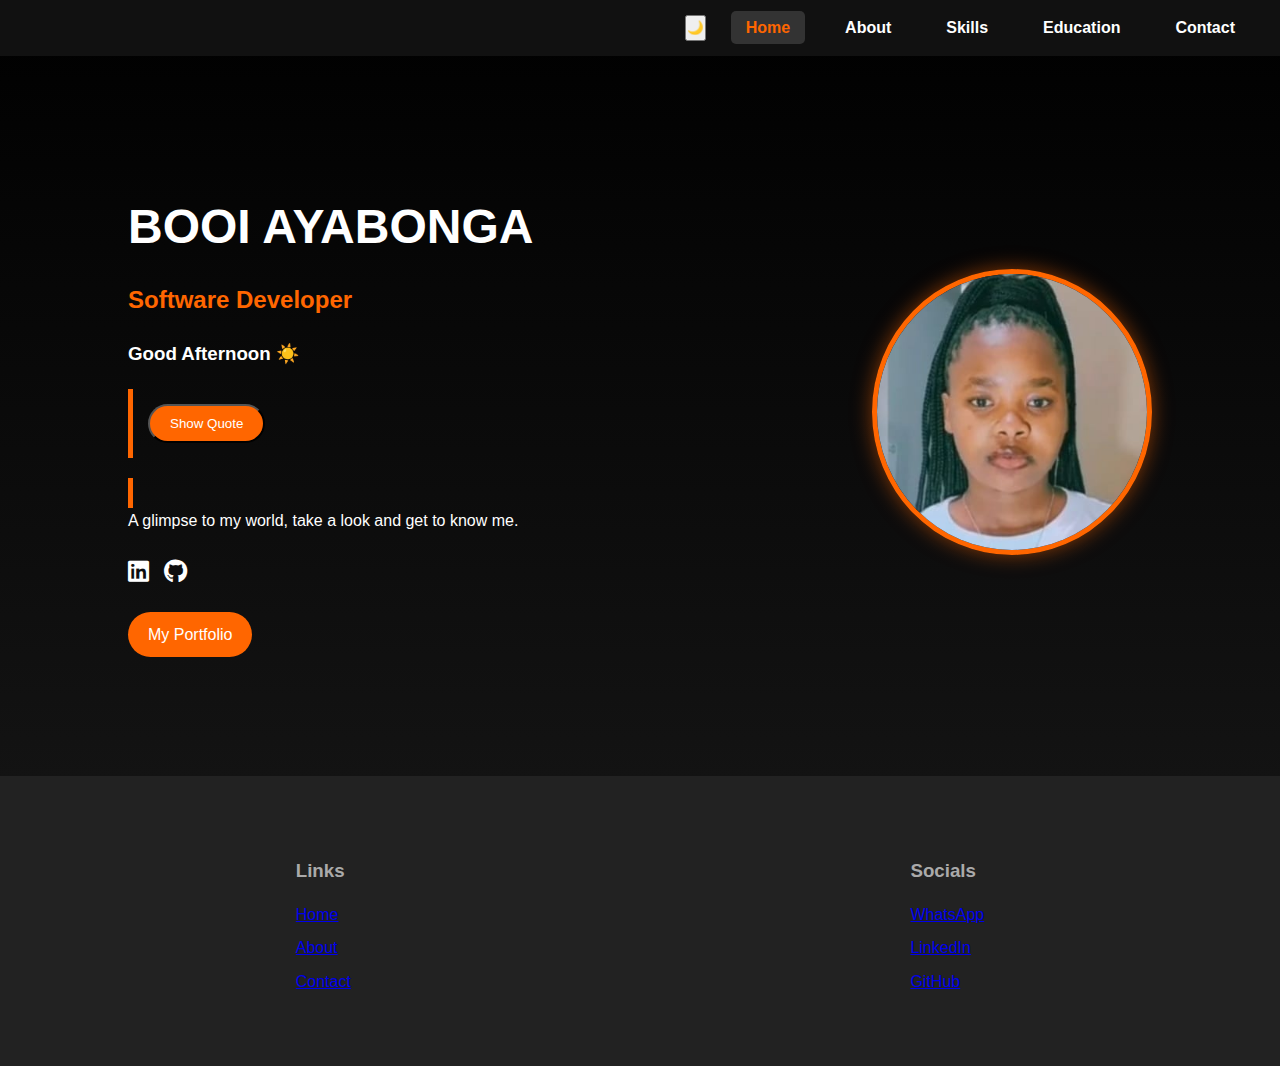
<file: index.html>
<!DOCTYPE html>
<html lang="en">
<head>
  <meta charset="UTF-8">
  <meta name="viewport" content="width=device-width, initial-scale=1.0">
  <title>Home | Portfolio</title>
  <link rel="stylesheet" href="style.css">
  <link rel="stylesheet" href="https://cdnjs.cloudflare.com/ajax/libs/font-awesome/6.4.0/css/all.min.css">
</head>
<body>
  <header>
    <nav>
      <ul class="nav-links">
        <button id="theme-toggle">🌙</button>
        <li><a href="index.html" class="active">Home</a></li>
        <li><a href="about.html">About</a></li>
        <li><a href="skills.html">Skills</a></li>
        <li><a href="education.html">Education</a></li>
        <li><a href="contact.html">Contact</a></li>
      </ul>
    </nav>
  </header>

  <section class="home">
    <div class="home-text">
      <h1>BOOI AYABONGA</h1>
      <h2><span class="highlight">Software Developer</span></h2>
      <h3 id="greeting"></h3>
      <p>
        <div class="quote-box">
  <button id="quote-btn" class="btn">Show Quote</button>
  <p id="quote-text" style="display:none; margin-top:15px;">
    “Believe you can and you're halfway there.” – Theodore Roosevelt
  </p>
</div>
        <div id="quote-box" class="quote-box"></div>
        A glimpse to my world, take a look and get to know me.
      </p>
      <div class="social-icons">
        <a href="https://www.linkedin.com/in/ayabonga-booi-013610364?utm_source=share&utm_campaign=share_via&utm_content=profile&utm_medium=ios_app"><i class="fab fa-linkedin"></i></a>
        <a href="https://github.com/Ayabonga09"><i class="fab fa-github"></i></a>
      </div>
      <a href="portfolio.html" class="btn">My Portfolio</a>
    </div>
    <div class="home-img">
      <img src="images/Camera.jpg" alt="Profile">
    </div>
  </section>

  <footer>
  <div class="footer-container">
    <div class="footer-section">
      <h3>Links</h3>
      <ul>
        <li><a href="index.html">Home</a></li>
        <li><a href="about.html">About</a></li>
        <li><a href="contact.html">Contact</a></li>
      </ul>
    </div>
    <div class="footer-section">
      <h3>Socials</h3>
      <ul>
        <li><a href="https://wa.me/27834572466" target="_blank">WhatsApp</a></li>
        <li><a href="https://www.linkedin.com/in/ayabonga-booi-013610364?utm_source=share&utm_campaign=share_via&utm_content=profile&utm_medium=ios_app" target="_blank">LinkedIn</a></li>
        <li><a href="https://github.com/Ayabonga09" target="_blank">GitHub</a></li>
      </ul>
    </div>
  </div>
</footer>
<script src="script.js"></script>
</body>
</html>
</file>
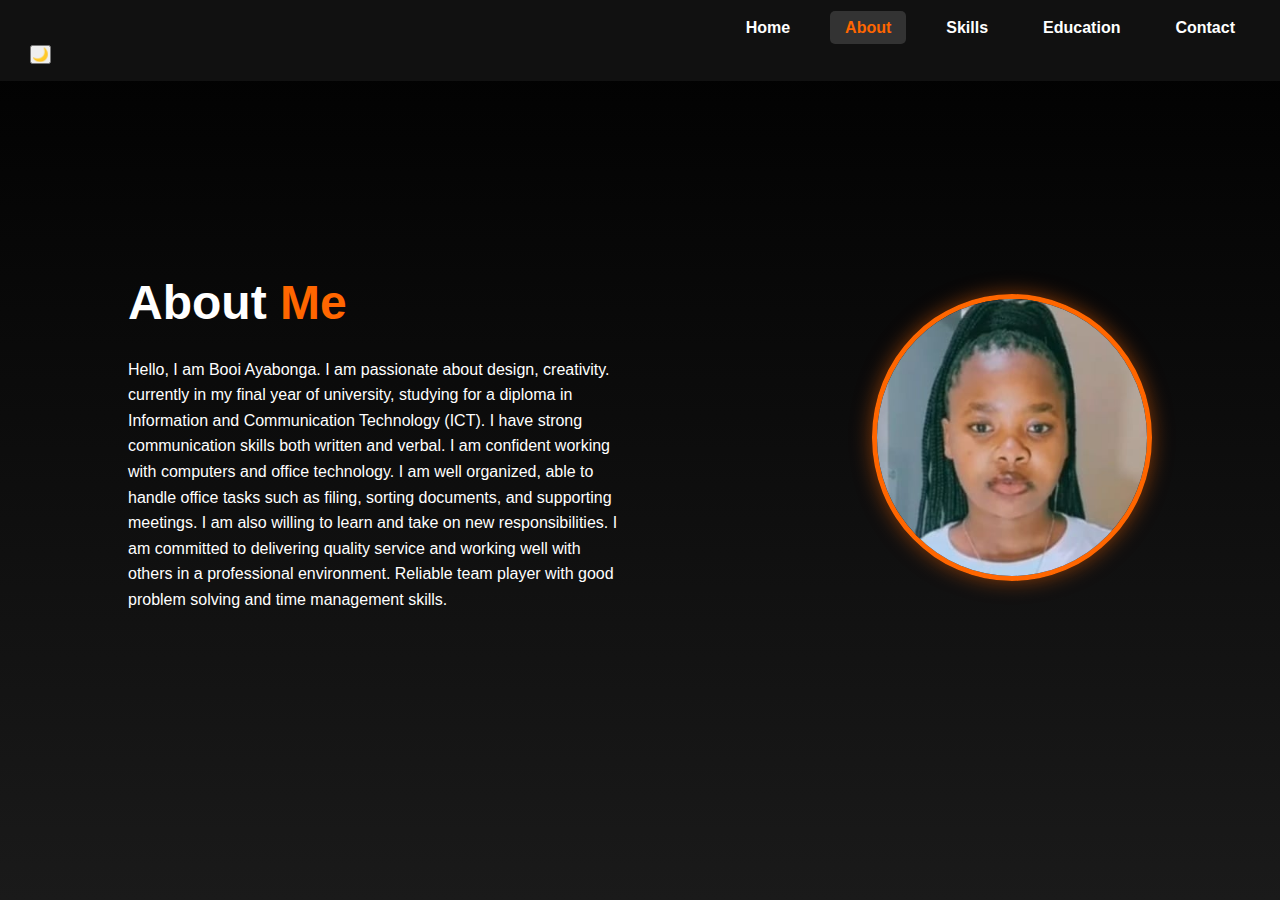
<file: about.html>
<!DOCTYPE html>
<html lang="en">
<head>
  <meta charset="UTF-8">
  <meta name="viewport" content="width=device-width, initial-scale=1.0">
  <title>About | Portfolio</title>
  <link rel="stylesheet" href="style.css">
</head>
<body>
  <header>
    <nav>
      <ul class="nav-links">
        <li><a href="index.html">Home</a></li>
        <li><a href="about.html" class="active">About</a></li>
        <li><a href="skills.html">Skills</a></li>
        <li><a href="education.html">Education</a></li>
        <li><a href="contact.html">Contact</a></li>
      </ul>
      <button id="theme-toggle">🌙</button>
    </nav>
  </header>

  <section class="about">
    <div class="about-text">
      <h1>About <span class="highlight">Me</span></h1>
      <p>
        Hello, I am Booi Ayabonga. I am passionate about design, creativity. 
         currently in my final year of university, studying 
         for a diploma in Information and Communication Technology (ICT). I have strong 
          communication skills both written and verbal. I am confident working with computers and 
         office technology. I am well organized, able to handle office tasks such as filing, sorting 
        documents, and supporting meetings. I am also willing to learn and take on new 
        responsibilities. I am committed to delivering quality service and working well with others 
        in a professional environment. Reliable team player with good problem solving and time 
        management skills. 
      </p>
    </div>
    <div class="about-img">
      <img src="images/Camera.jpg" alt="Profile">
    </div>
  </section>
  <script src="script.js"></script>
</body>
</html>
</file>
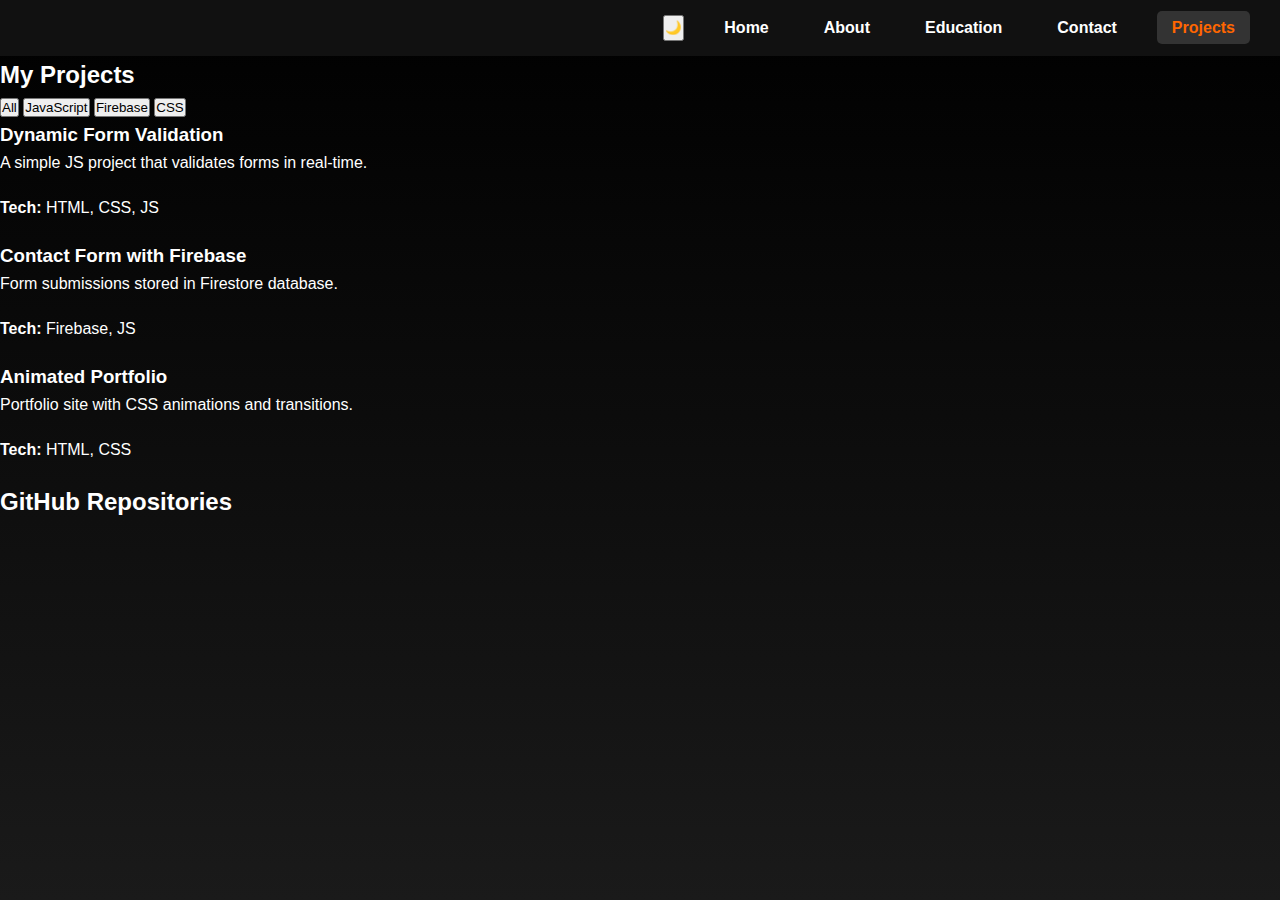
<file: projects.html>
<!DOCTYPE html>
<html lang="en">
<head>
  <meta charset="UTF-8">
  <meta name="viewport" content="width=device-width, initial-scale=1.0">
  <title>Contact | Booi Ayabonga</title>
  <link rel="stylesheet" href="style.css">
</head>
<body>
  <header>
    <nav>
      <ul class="nav-links">
        <button id="theme-toggle">🌙</button>
        <li><a href="index.html">Home</a></li>
        <li><a href="about.html">About</a></li>
        <li><a href="education.html">Education</a></li>
        <li><a href="contact.html" >Contact</a></li>
        <li><a href="projects.html" class="active">Projects</a></li>
      </ul>
    </nav>
  </header>
<section id="projects">
  <h2>My Projects</h2>

  <!-- Filter buttons -->
  <div class="filter-buttons">
    <button class="filter-btn" data-category="all">All</button>
    <button class="filter-btn" data-category="javascript">JavaScript</button>
    <button class="filter-btn" data-category="firebase">Firebase</button>
    <button class="filter-btn" data-category="css">CSS</button>
  </div>

  <!-- Projects showcase -->
  <div class="projects-container">
    <!-- Example Project -->
    <div class="project-card" data-category="javascript">
      <h3>Dynamic Form Validation</h3>
      <p>A simple JS project that validates forms in real-time.</p>
      <p><strong>Tech:</strong> HTML, CSS, JS</p>
    </div>

    <div class="project-card" data-category="firebase">
      <h3>Contact Form with Firebase</h3>
      <p>Form submissions stored in Firestore database.</p>
      <p><strong>Tech:</strong> Firebase, JS</p>
    </div>

    <div class="project-card" data-category="css">
      <h3>Animated Portfolio</h3>
      <p>Portfolio site with CSS animations and transitions.</p>
      <p><strong>Tech:</strong> HTML, CSS</p>
    </div>
  </div>

  <!-- GitHub Repos Section -->
  <h2>GitHub Repositories</h2>
  <div id="github-repos" class="projects-container"></div>
</section>
<script type="module" src="script.js"></script>
</body>
</html>
</file>
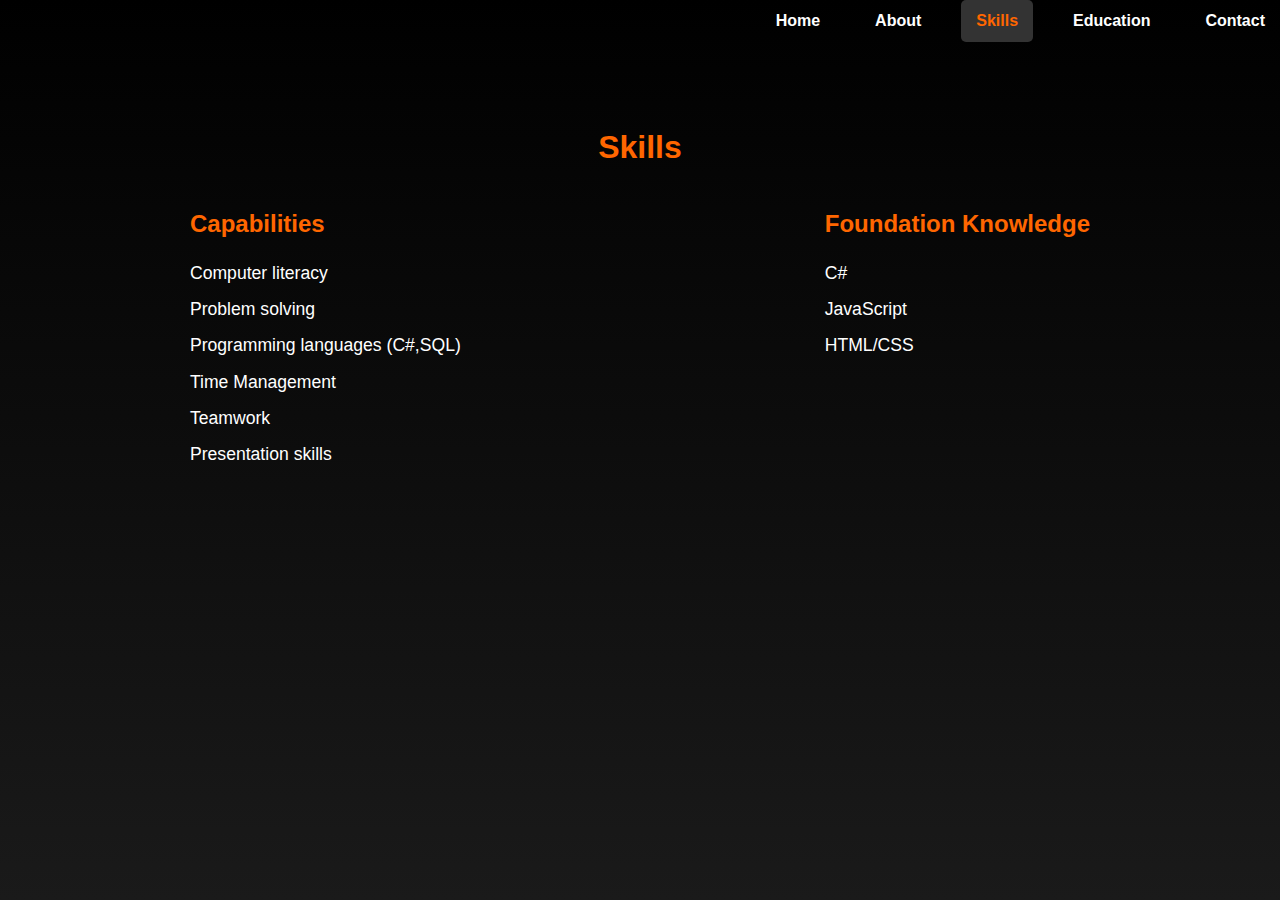
<file: skills.html>
<!DOCTYPE html>
<html lang="en">
<head>
  <meta charset="UTF-8">
  <meta name="viewport" content="width=device-width, initial-scale=1.0">
  <title>Skills | Booi Ayabonga</title>
  <link rel="stylesheet" href="style.css">
</head>
<body>
  <nav>
    <div class="nav-links">
      <a href="index.html">Home</a>
      <a href="about.html">About</a>
      <a href="skills.html"class="active">Skills</a>
      <a href="education.html">Education</a>
      <a href="contact.html">Contact</a>
    </div>
  </nav>

  <section class="skills-section">
  <h1>Skills</h1>
  <div class="skills-container">
    <div class="skills-category">
      <h2>Capabilities</h2>
      <ul>
        <li>Computer literacy</li>
        <li>Problem solving</li>
        <li>Programming languages (C#,SQL)</li>
        <li>Time Management</li>
        <li>Teamwork</li>
        <li>Presentation skills</li>
      </ul>
    </div>
    <div class="skills-category">
      <h2>Foundation Knowledge</h2>
      <ul>
        <li>C#</li>
        <li>JavaScript</li>
        <li>HTML/CSS</li>
      </ul>
    </div>
  </div>
</section>
<script src="script.js"></script>
</body>
</html>
</file>
<file: style.css>
* {
  margin: 0;
  padding: 0;
  box-sizing: border-box;
}
body {
  font-family: 'Segoe UI', sans-serif;
  background: linear-gradient(to bottom, #000000, #1a1a1a);
  color: white;
  line-height: 1.6;
  min-height: 100vh;
}

header {
  background: #111;
  padding: 15px 30px;
}

.nav-links {
  list-style: none;
  display: flex;
  justify-content: flex-end; 
  gap: 25px;
}

.nav-links a {
  text-decoration: none;
  color: #fff;
  font-weight: bold;
  padding: 8px 15px;   
  border-radius: 5px;  
  transition: 0.3s;
}

.nav-links a:hover,
.nav-links a.active {
  color: #ff6600;
  background: #333;
}


.home, .about {
  display: flex;
  justify-content: space-between;
  align-items: center;
  padding: 60px 10%;
  min-height: 80vh;
}

.home-text, .about-text {
  flex: 1;
}

.home-text h1, .about-text h1 {
  font-size: 3rem;
  margin: 15px 0;
}

.home-text h2, .about-text h2 {
  font-size: 1.5rem;
  margin-bottom: 20px;
}

.highlight {
  color: #ff6600;
}

p {
  margin-bottom: 20px;
  max-width: 500px;
}

.social-icons {
  display: flex;
  gap: 15px;
  margin-bottom: 20px;
}

.social-icons a {
  color: #fff;
  font-size: 1.5rem;
  transition: 0.3s;
}

.social-icons a:hover {
  color: #ff6600;
}

.btn {
  display: inline-block;
  background: #ff6600;
  color: #fff;
  padding: 10px 20px;
  border-radius: 30px;
  text-decoration: none;
  transition: 0.3s;
}

.btn:hover {
  background: #e55b00;
}

.home-img img, .about-img img {
  width: 280px;
  border-radius: 50%;
  border: 5px solid #ff6600;
  box-shadow: 0 0 20px rgba(255, 102, 0, 0.5);
}

.contact-section {
  padding: 6rem 2rem;
  text-align: left;
}
.contact-section h1 {
  color: gold;
  margin-bottom: 2rem;
}
.contact-info p {
  font-size: 1.2rem;
  margin: 1rem 0;
}
.contact-info a {
  color: gold;
  text-decoration: none;
}
.contact-info a:hover {
  color: white;
}


.skills-section {
  padding: 5rem 2rem;
  text-align: center;
}
.skills-section h1 {
  color: #ff6600;
  margin-bottom: 2rem;
}
.skills-container {
  display: flex;
  justify-content: space-around;
  gap: 3rem;
  flex-wrap: wrap;
  text-align: left;
}
.skills-category h2 {
  color: #ff6600;
  margin-bottom: 1rem;
}
.skills-category ul {
  list-style: none;
  padding: 0;
}
.skills-category ul li {
  margin: 0.5rem 0;
  font-size: 1.1rem;
}

.education-section {
  padding: 5rem 2rem;
  max-width: 800px;
  margin: auto;
}
.education-section h1 {
  color: #ff6600;
  text-align: center;
  margin-bottom: 2rem;
}
.education-section ul {
  list-style: none;
  padding: 0;
}
.education-section li {
  margin-bottom: 2rem;
  font-size: 1.1rem;
  line-height: 1.6;
}
.education-section strong {
  color: #ff6600;
}
.footer-section {
  color: #aaa;
  padding: 3rem 1rem 2rem;
}
.footer-container {
  display: flex;               
  justify-content: space-around;
  flex-wrap: wrap;
  gap: 2rem;
  padding: 2rem;
  background-color: #222;      
  color: #ff6600;
}

.footer-section h3 {
  margin-bottom: 1rem;
}

.footer-section ul {
  list-style: none;            
  padding: 0;
  margin: 0;
}

.footer-section ul li {
  margin-bottom: 0.5rem;       
}


.footer-section ul li a:hover {
  text-decoration: underline;
}
/* Quote Box */
.quote-box {
  margin-top: 20px;
  padding: 15px;
  border-left: 5px solid #ff6600;
  font-style: italic;
  color: #ddd;
  max-width: 400px;
}

/* Contact Form */
.contact-form {
  display: flex;
  flex-direction: column;
  max-width: 400px;
  margin-top: 20px;
}
.contact-form label {
  margin: 8px 0 4px;
}
.contact-form input,
.contact-form textarea {
  padding: 10px;
  border-radius: 5px;
  border: none;
  margin-bottom: 15px;
}
.contact-form button {
  background: #ff6600;
  color: #fff;
  border: none;
  padding: 12px;
  border-radius: 5px;
  cursor: pointer;
  font-weight: bold;
}
.contact-form button:hover {
  background: #e55b00;
}

/* Dark/Light Mode */
body.light-mode {
  background: #f5f5f5;
  color: #222;
}
body.light-mode header {
  background: #eee;
}
body.light-mode .nav-links a {
  color: #222;
}
body.light-mode .nav-links a:hover,
body.light-mode .nav-links a.active {
  color: #ff6600;
  background: #ddd;
}
</file>
